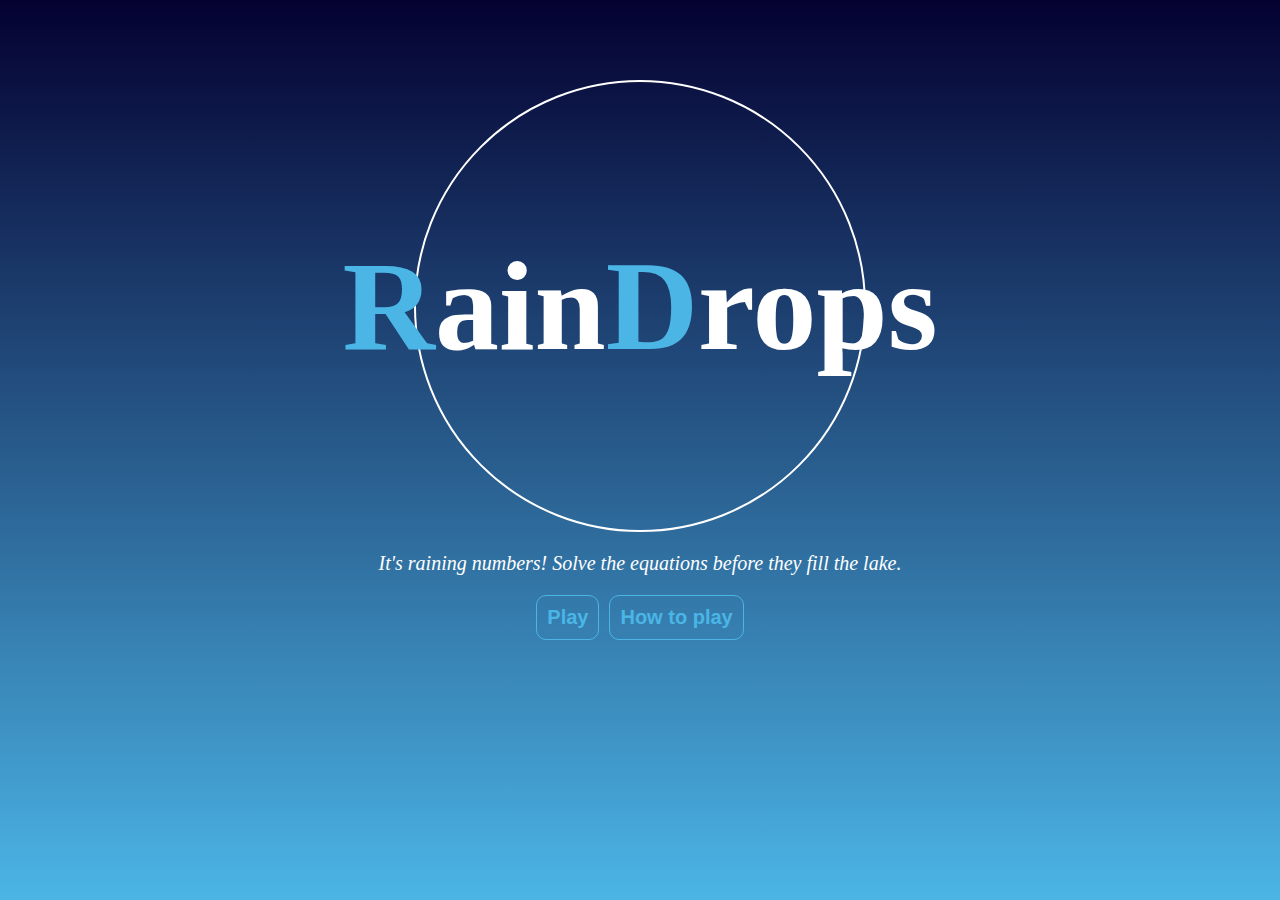
<file: index.html>
<!DOCTYPE html>
<html lang="en">

<head>
    <meta charset="UTF-8">
    <meta name="viewport" content="width=device-width, initial-scale=1.0">
    <title>Raindrops</title>
    <link rel="stylesheet" href="style.css">
</head>

<body>
    <main>
        <div class="circle">
            <h1 class="name">rain<span class="char">d</span>rops</h1>
        </div>
        <p class="description">
            It's raining numbers! Solve the equations before they fill the lake.
        </p>
        <div class="menu">
            <button onclick="document.location='./game.html'" class="menu__button menu__button--play">Play</button>
            <button onclick="document.location='./instruction.html'" class="menu__button menu__button--instruction">How to play</button>
        </div>
    </main>
</body>

</html>
</file>
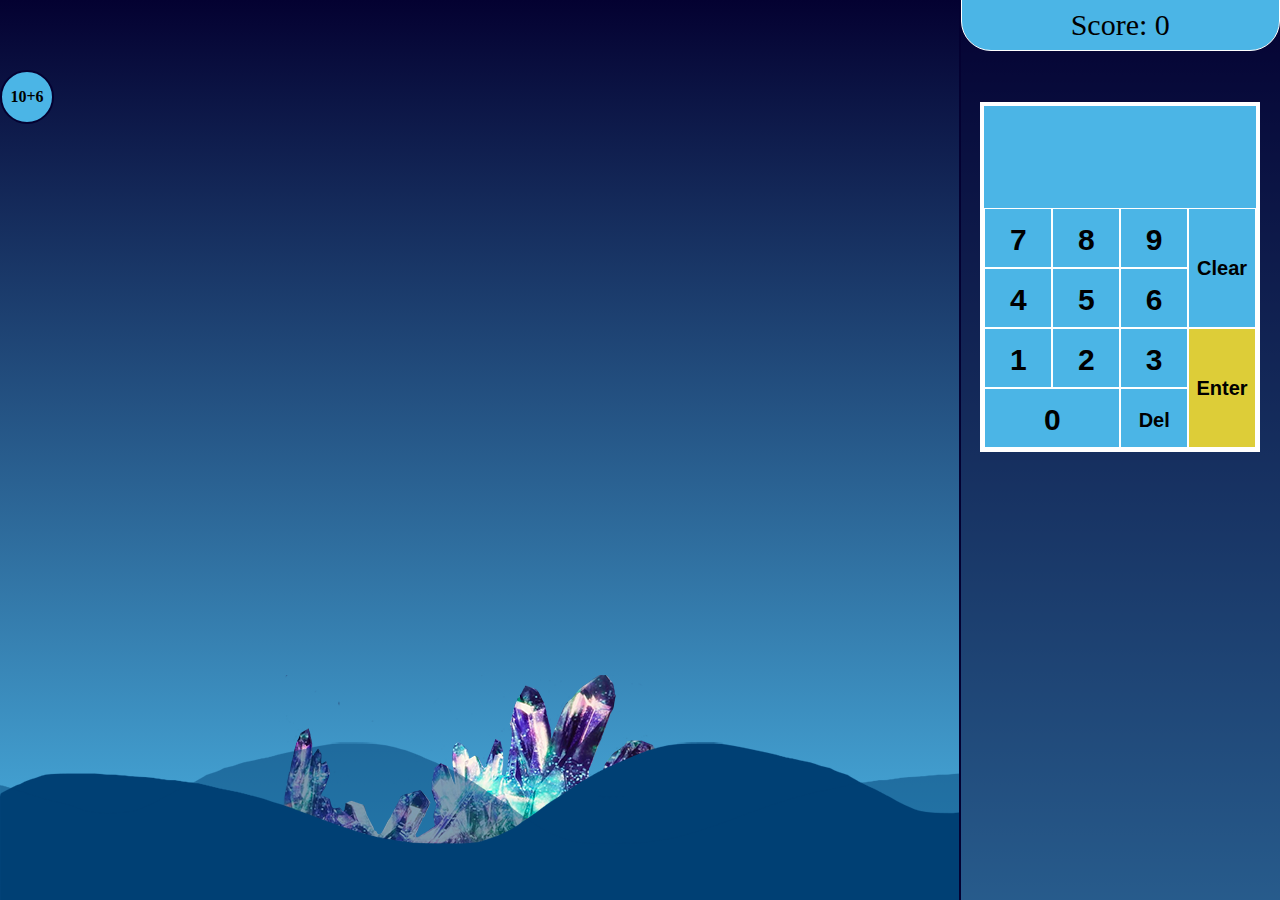
<file: game.html>
<!DOCTYPE html>
<html lang="en">

<head>
    <meta charset="UTF-8">
    <meta name="viewport" content="width=device-width, initial-scale=1.0">
    <title>Raindrops - Play</title>
    <link rel="stylesheet" href="game-style.css">
</head>

<body>
    <main>

        <div class="playing-field">

            <img src="media/img/crystal.png" alt="crystal" class="playing-field__crystal">
            <img src="media/img/SEA.png" alt="wave" class="playing-field__wave playing-field__wave--wave1">
            <img src="media/img/sea2.png" alt="wave" class="playing-field__wave playing-field__wave--wave2">
            
        </div>

        <div class="control">

            <div class="control__score">
                <span class="control__scoreResult">Score: 0</span>
            </div>

            <div class="control__keyboard">
                <input class="control__display" type="number" readonly>
                <button class="control__button control__button--7">7</button>
                <button class="control__button control__button--8">8</button>
                <button class="control__button control__button--9">9</button>
                <button class="control__button control__button--clear" id="c">Clear</button>
                <button class="control__button control__button--4">4</button>
                <button class="control__button control__button--5">5</button>
                <button class="control__button control__button--6">6</button>
                <button class="control__button control__button--enter" id="e">Enter</button>
                <button class="control__button control__button--1">1</button>
                <button class="control__button control__button--2">2</button>
                <button class="control__button control__button--3">3</button>
                <button class="control__button control__button--0">0</button>
                <button class="control__button control__button--delete" id="d">Del</button>
            </div>

        </div>
    </main>

    <script src="script.js"></script>

</body>

</html>
</file>
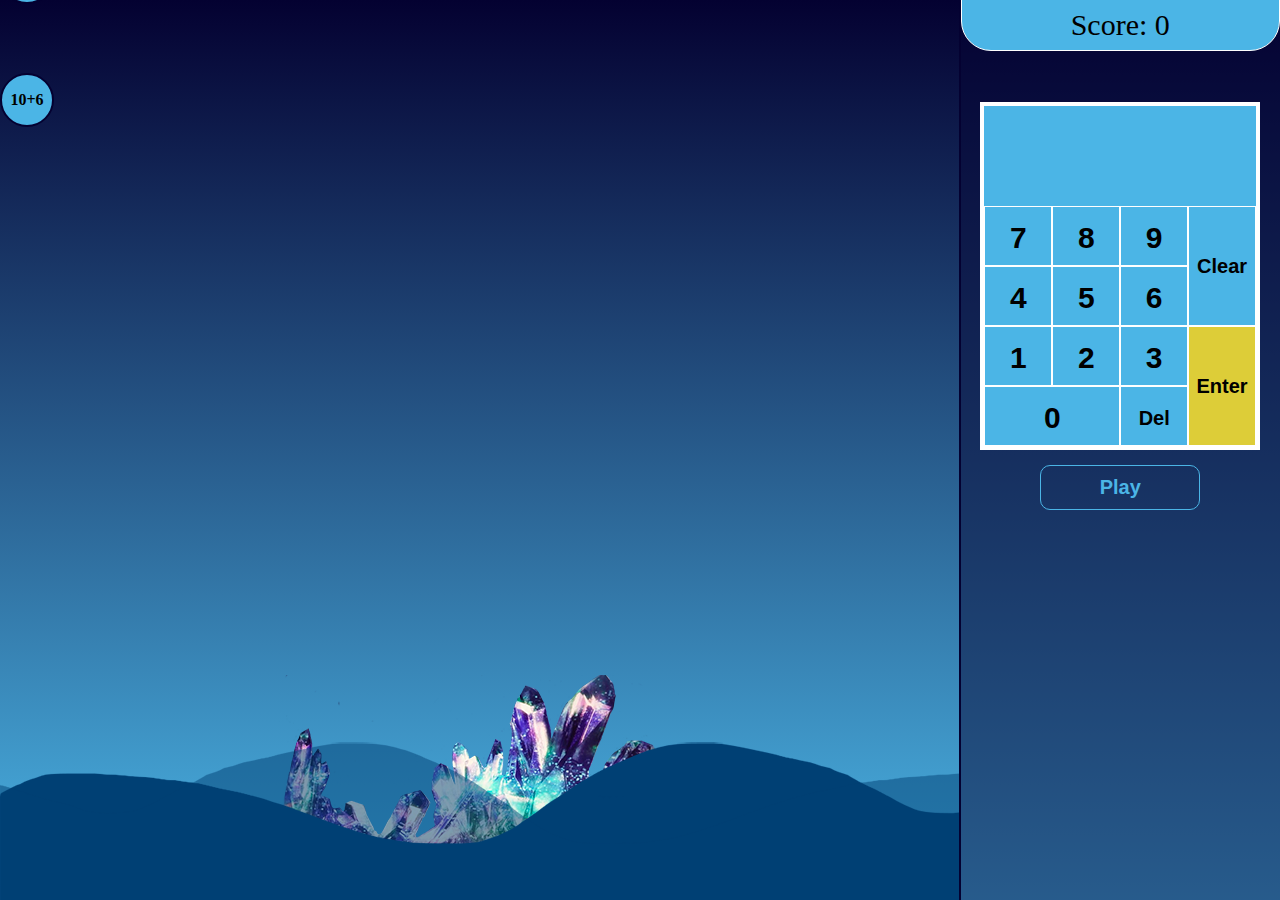
<file: instruction.html>
<!DOCTYPE html>
<html lang="en">

<head>
    <meta charset="UTF-8">
    <meta name="viewport" content="width=device-width, initial-scale=1.0">
    <title>Raindrops - How to play</title>
    <link rel="stylesheet" href="game-style.css">
</head>

<body>
    <main>

        <div class="playing-field">

            <div id="bubbles">
                <div class="bubble"></div>
            </div>

            <img src="media/img/crystal.png" alt="crystal" class="playing-field__crystal">
            <img src="media/img/SEA.png" alt="wave" class="playing-field__wave playing-field__wave--wave1">
            <img src="media/img/sea2.png" alt="wave" class="playing-field__wave playing-field__wave--wave2">
            <!-- <div class="playing-field__wave playing-field__wave--wave1"></div>
            <div class="playing-field__wave playing-field__wave--wave2"></div> -->
        </div>

        <div class="control">

            <div class="control__score">
                <span class="control__scoreResult">Score: 0</span>
            </div>

            <div class="control__keyboard">
                <div class="control__display"></div>
                <button class="control__button control__button--7">7</button>
                <button class="control__button control__button--8">8</button>
                <button class="control__button control__button--9">9</button>
                <button class="control__button control__button--clear">Clear</button>
                <button class="control__button control__button--4">4</button>
                <button class="control__button control__button--5">5</button>
                <button class="control__button control__button--6">6</button>
                <button class="control__button control__button--enter">Enter</button>
                <button class="control__button control__button--1">1</button>
                <button class="control__button control__button--2">2</button>
                <button class="control__button control__button--3">3</button>
                <button class="control__button control__button--0">0</button>
                <button class="control__button control__button--delete">Del</button>
            </div>

            <button class="control__play-button" onclick="document.location='./game.html'">Play</button>

        </div>
    </main>

    <script src="script.js"></script>

</body>

</html>
</file>
<file: style.css>
/* @font-face {
    font-family: Thintel;
    src: url(fonts/19783.ttf);
} */

body {
    margin: 0;
    background: linear-gradient(#040131,#4bb5e6);
    height: 100vh;
}

main {
    margin: 0 auto;
    padding-top: 80px;
    font-family: serif;
}

.label {
    display: flex;
    justify-content: center;
}

.circle {
    border: 2px solid white;
    border-radius: 50%;
    height: 35vw;
    width: 35vw;
    margin: auto;
    display: flex;
    justify-content: center;
    align-items: center;
}

.name {
    color: white;
    font-size: 10vw;
}

.name:first-letter, .char  {
    color:  #4bb5e6;
    text-transform: uppercase;
}

.description {
    text-align: center;
    font-size: 20px;
    font-style: italic;
    color: white;
}

.menu {
    display: flex;
    justify-content: center;
}

.menu__button {
    display: flex;
    align-items: center;
    cursor: pointer;
    font-weight: bold;
    font-size: 20px;
    color: #4bb5e6;
    padding: 10px;
    border-radius: 10px;
    border: 1px solid #4bb5e6;
    margin: 0 5px;
    background: transparent;
    outline: none;
}

.menu__button:hover {
    color: white;
    border: 1px solid white;
}
</file>
<file: game-style.css>
body {
    margin: 0;
    background: linear-gradient(#040131,#4bb5e6);
    min-width: 700px;
    min-height: 700px;
}

main {
    margin: 0 auto;
    font-family: serif;
    display: flex;
    height: 100vh;
}

.playing-field {
    position: relative;
    width: 75%;
    overflow: hidden;
}

.playing-field__crystal {
    position: absolute;
    bottom: 0;
    left: 50%;
    transform: translateX(-50%);
}
 
.playing-field__wave {
    width: 110%;
    position: absolute;
    bottom: -40px;
    transition: 1s;
    height: 198px;
} 

.playing-field__wave--wave1 {
    animation: wave 15s infinite;
}

.playing-field__wave--wave2 {
    animation: wave 5s infinite;
    opacity: 0.5;
}

@keyframes wave {
    0% {
        transform: skewY(1deg) rotate(1deg) translateX(-20px);
    }

    50% {
        transform: skewY(-2deg) rotate(-2deg) translateX(-20px);
    }

    100% {
        transform: skewY(1deg) rotate(1deg) translateX(-20px);
    }
}

.control {
    width: 25%;
    border-left: 2px solid #040131;
    background-color:rgb(4, 1, 49, 0.5);
}

.control__score {
    height: 100px;
    line-height: 150px;
    text-align: center;
    transform: translateY(-50%);
    border: 1px solid white;
    border-radius: 30px;
    background-color: #4bb5e6;
    font-size: 30px;
}

.control__keyboard {
    user-select: none;
    margin: 0 auto;
    width: 85%;
    background-color: #4bb5e6;
    display: flex;
    flex-wrap: wrap;
    /* padding: 5px; */
    border: 4px solid white;
}

.control__display {
    width: 100%;
    height: 100px;
    font-size: 50px;
    line-height: 100px;
    text-align: center;
    background-color: #4bb5e6;
    border: none;
}

.control__button {
    cursor: pointer;
    font-weight: bold;
    font-size: 30px;
    text-align: center;
    line-height: 60px;
    width: 25%;
    height: 60px;
    background-color:#4bb5e6;
    border: 1px solid white;
    outline: none;
}

.control__button--enter {
    background-color: rgb(221, 205, 56);
}

.control__button--clear,
.control__button--enter,
.control__button--delete {
    font-size: 20px;
}

.control__button--clear,
.control__button--enter {
    height: 120px;
}

.control__button--delete,
.control__button--0,
.control__button--6,
.control__button--4,
.control__button--5 {
    margin-top: -60px;
}

.control__button--0 {
    width: 50%;
}

.control__button--1,
.control__button--2,
.control__button--3 {
    margin-top: -120px;
}

.control__play-button {
    display: block;
    width: 50%;
    cursor: pointer;
    font-weight: bold;
    font-size: 20px;
    color: #4bb5e6;
    padding: 10px;
    border-radius: 10px;
    border: 1px solid #4bb5e6;
    margin: 15px auto 0;
    background: transparent;
    outline: none;
}

.control__play-button:hover {
    color: white;
    border: 1px solid white;
}

/* Bubble drops */

.bubble {
    display: flex;
    justify-content: center;
    line-height: 50px;
    width: 50px;
    height: 50px;
    border: 2px solid #040131;
    border-radius: 50%;
    background-color: #4bb5e6;
    position: absolute;
    top: -50px;
    text-align: center;
    font-weight: bold;
}
</file>
